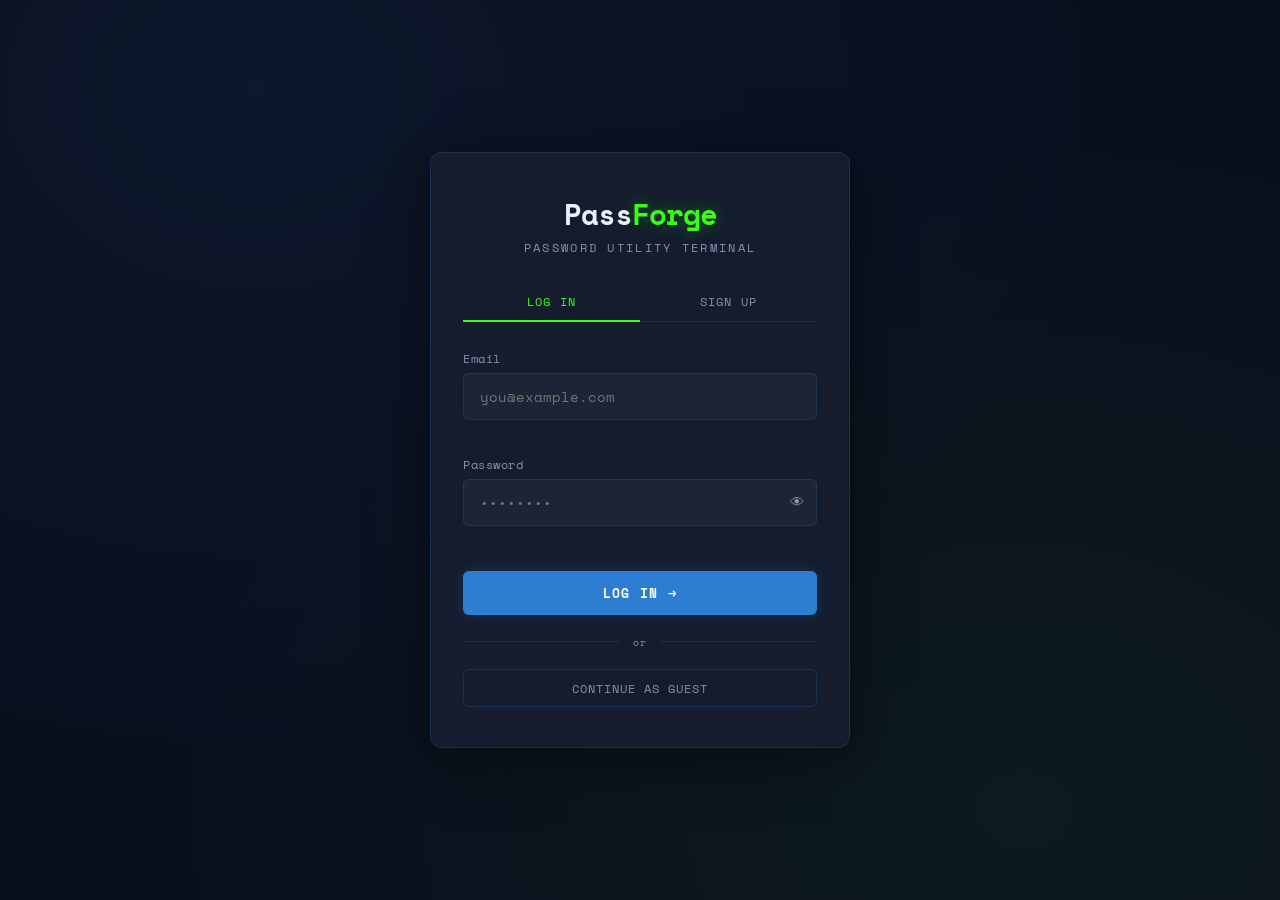
<file: index.html>
<!DOCTYPE html>
<html lang="en">
<head>
  <meta charset="UTF-8" />
  <meta name="viewport" content="width=device-width, initial-scale=1.0"/>
  <title>PassForge — Password Utility Terminal</title>
  <link href="https://fonts.googleapis.com/css2?family=Space+Mono:wght@400;700&family=Inter:wght@300;400;500;600&display=swap" rel="stylesheet"/>
  <link rel="stylesheet" href="style.css"/>
</head>
<body>

<!-- ── Site Nav ── -->
<nav class="site-nav">
  <a class="nav-logo" href="intro.html">Pass<span>Forge</span></a>
  <div class="nav-links">
    <a class="nav-link" href="intro.html">Home</a>
    <a class="nav-link active" href="index.html">App</a>
    <a class="nav-link" href="https://github.com/akira072" target="_blank">GitHub</a>
    <a class="nav-btn nav-btn-vault" href="https://passvault.example.com" target="_blank">🔐 PassVault</a>
    <button class="nav-btn nav-btn-logout" onclick="logout()">Log Out</button>
  </div>
</nav>

<!-- ── App Header ── -->
<header>
  <div class="logo">Pass<span>Forge</span></div>
  <p class="tagline">Password Utility Terminal</p>
</header>

<!-- ── Tab Navigation ── -->
<nav class="tab-nav">
  <button class="tab-btn active" onclick="switchTab('generator', this)">⚙ Generator</button>
  <button class="tab-btn"        onclick="switchTab('strength',  this)">◈ Strength Check</button>
  <button class="tab-btn"        onclick="switchTab('encrypt',   this)">⬡ Encrypt / Decrypt</button>
</nav>

<!-- ── TAB 1: PASSWORD GENERATOR ── -->
<section class="card active" id="tab-generator">
  <div class="card-title">Password Generator</div>
  <label>Generated Password</label>
  <div class="input-group">
    <input type="text" id="genOutput" readonly placeholder="Click Generate…" style="padding-right:2.5rem"/>
    <button class="copy-btn" onclick="copyField('genOutput')" title="Copy to clipboard">⧉</button>
  </div>
  <label>Length — <span id="lenLabel">16</span> characters</label>
  <div class="slider-row">
    <input type="range" id="lenSlider" min="6" max="100" value="16" oninput="syncSlider(this)"/>
    <span class="slider-val" id="lenSlider_val">16</span>
  </div>
  <div class="checks-grid">
    <label class="check-item"><input type="checkbox" id="useUpper"  checked/> Uppercase (A–Z)</label>
    <label class="check-item"><input type="checkbox" id="useLower"  checked/> Lowercase (a–z)</label>
    <label class="check-item"><input type="checkbox" id="useDigits" checked/> Digits (0–9)</label>
    <label class="check-item"><input type="checkbox" id="useSymbols"checked/> Symbols (!@#…)</label>
    <label class="check-item"><input type="checkbox" id="noAmbig"/>           Exclude Ambiguous</label>
    <label class="check-item"><input type="checkbox" id="noRepeat"/>          No Repeating Chars</label>
  </div>
  <div class="row-2">
    <button class="btn btn-primary" onclick="generatePassword()">Generate</button>
    <button class="btn btn-outline" onclick="generatePassphrase()">Passphrase</button>
  </div>
  <div class="entropy-box" id="entropyBox" style="display:none">
    <div class="metric"><span class="metric-val" id="eEntropy">–</span><span class="metric-key">Entropy (bits)</span></div>
    <div class="metric"><span class="metric-val" id="ePoolSize">–</span><span class="metric-key">Character Pool</span></div>
    <div class="metric"><span class="metric-val" id="eCrackTime">–</span><span class="metric-key">Est. Crack Time*</span></div>
    <div class="metric"><span class="metric-val" id="eStrength">–</span><span class="metric-key">Rating</span></div>
  </div>
  <p class="info-note" id="crackNote" style="display:none">* At 10 billion guesses/sec (fast offline attack)</p>
</section>

<!-- ── TAB 2: STRENGTH CHECKER ── -->
<section class="card" id="tab-strength">
  <div class="card-title">Strength Analyser</div>
  <label>Enter a Password to Analyse</label>
  <div class="input-group" style="margin-bottom:.5rem">
    <input type="password" id="strengthInput"
           placeholder="Type or paste a password…"
           oninput="analyseStrength(this.value)"
           style="padding-right:2.5rem"/>
    <button class="copy-btn" onclick="toggleVisibility('strengthInput', this)" title="Show/Hide">👁</button>
  </div>
  <div class="strength-wrap" style="margin-top:1rem">
    <div class="strength-bars" id="strengthBars">
      <div class="bar" id="b0"></div><div class="bar" id="b1"></div>
      <div class="bar" id="b2"></div><div class="bar" id="b3"></div><div class="bar" id="b4"></div>
    </div>
    <span class="strength-label" id="strengthLabel">Waiting for input…</span>
  </div>
  <ul class="criteria-list" id="criteriaList">
    <li id="c-length">At least 12 characters</li>
    <li id="c-upper">Has uppercase letter</li>
    <li id="c-lower">Has lowercase letter</li>
    <li id="c-digit">Has a digit</li>
    <li id="c-symbol">Has a symbol</li>
    <li id="c-norepeat">No repeated chars</li>
    <li id="c-nosequence">No common sequences</li>
    <li id="c-nocommon">Not a common password</li>
  </ul>
  <div class="entropy-box" id="strengthEntropy" style="display:none; margin-top:1.2rem">
    <div class="metric"><span class="metric-val" id="sEntropy">–</span><span class="metric-key">Entropy (bits)</span></div>
    <div class="metric"><span class="metric-val" id="sLength">–</span><span class="metric-key">Length</span></div>
    <div class="metric"><span class="metric-val" id="sCrackTime">–</span><span class="metric-key">Est. Crack Time</span></div>
    <div class="metric"><span class="metric-val" id="sPool">–</span><span class="metric-key">Char Pool Size</span></div>
  </div>
</section>

<!-- ── TAB 3: ENCRYPT / DECRYPT ── -->
<section class="card" id="tab-encrypt">
  <div class="card-title">AES-256 Encrypt / Decrypt</div>
  <div class="enc-mode-row">
    <button class="mode-btn active" id="modeEncBtn" onclick="setEncMode('encrypt')">🔒 Encrypt</button>
    <button class="mode-btn"        id="modeDecBtn" onclick="setEncMode('decrypt')">🔓 Decrypt</button>
  </div>
  <label id="inputLabel">Plaintext</label>
  <textarea id="encInput" rows="4" placeholder="Enter text to encrypt…"></textarea>
  <div class="input-group" style="margin-top:1rem">
    <input type="password" id="encKey" placeholder="Secret passphrase…" style="padding-right:2.5rem"/>
    <button class="copy-btn" onclick="toggleVisibility('encKey', this)" title="Show/Hide">👁</button>
  </div>
  <div class="row-2" style="margin-top:.75rem">
    <button class="btn btn-primary" onclick="runEncryption()">Run</button>
    <button class="btn btn-outline" onclick="clearEncryption()">Clear</button>
  </div>
  <div class="output-box" id="encOutput" style="display:none">
    <button class="copy-float" onclick="copyDivText('encOutputText')">COPY</button>
    <span id="encOutputText"></span>
  </div>
  <p class="info-note" style="margin-top:1rem">
    Uses <strong>AES-GCM 256-bit</strong> via the Web Crypto API.
    Key derived with <strong>PBKDF2</strong> (310,000 iterations, SHA-256).
    Output is Base64 with random salt + IV prepended.
  </p>
</section>

<!-- ── Social Footer ── -->
<div class="social-footer">
  <div class="social-links">
    <a class="social-link github" href="https://github.com/akira072" target="_blank">
      <svg viewBox="0 0 24 24"><path d="M12 .297c-6.63 0-12 5.373-12 12 0 5.303 3.438 9.8 8.205 11.385.6.113.82-.258.82-.577 0-.285-.01-1.04-.015-2.04-3.338.724-4.042-1.61-4.042-1.61C4.422 18.07 3.633 17.7 3.633 17.7c-1.087-.744.084-.729.084-.729 1.205.084 1.838 1.236 1.838 1.236 1.07 1.835 2.809 1.305 3.495.998.108-.776.417-1.305.76-1.605-2.665-.3-5.466-1.332-5.466-5.93 0-1.31.465-2.38 1.235-3.22-.135-.303-.54-1.523.105-3.176 0 0 1.005-.322 3.3 1.23.96-.267 1.98-.399 3-.405 1.02.006 2.04.138 3 .405 2.28-1.552 3.285-1.23 3.285-1.23.645 1.653.24 2.873.12 3.176.765.84 1.23 1.91 1.23 3.22 0 4.61-2.805 5.625-5.475 5.92.42.36.81 1.096.81 2.22 0 1.606-.015 2.896-.015 3.286 0 .315.21.69.825.57C20.565 22.092 24 17.592 24 12.297c0-6.627-5.373-12-12-12"/></svg>
      GitHub
    </a>
    <a class="social-link linkedin" href="https://www.linkedin.com/in/piyush-shahi-82807b381?utm_source=share_via&utm_content=profile&utm_medium=member_android" target="_blank">
      <svg viewBox="0 0 24 24"><path d="M20.447 20.452h-3.554v-5.569c0-1.328-.027-3.037-1.852-3.037-1.853 0-2.136 1.445-2.136 2.939v5.667H9.351V9h3.414v1.561h.046c.477-.9 1.637-1.85 3.37-1.85 3.601 0 4.267 2.37 4.267 5.455v6.286zM5.337 7.433c-1.144 0-2.063-.926-2.063-2.065 0-1.138.92-2.063 2.063-2.063 1.14 0 2.064.925 2.064 2.063 0 1.139-.925 2.065-2.064 2.065zm1.782 13.019H3.555V9h3.564v11.452zM22.225 0H1.771C.792 0 0 .774 0 1.729v20.542C0 23.227.792 24 1.771 24h20.451C23.2 24 24 23.227 24 22.271V1.729C24 .774 23.2 0 22.222 0h.003z"/></svg>
      LinkedIn
    </a>
    <a class="social-link gmail" href="mailto:piyushshahi00100@gmail.com">
      <svg viewBox="0 0 24 24"><path d="M24 5.457v13.909c0 .904-.732 1.636-1.636 1.636h-3.819V11.73L12 16.64l-6.545-4.91v9.273H1.636A1.636 1.636 0 0 1 0 19.366V5.457c0-2.023 2.309-3.178 3.927-1.964L5.455 4.64 12 9.548l6.545-4.91 1.528-1.145C21.69 2.28 24 3.434 24 5.457z"/></svg>
      Gmail
    </a>
  </div>
  <span class="footer-copy">© 2025 Piyush Shahi · PassForge</span>
</div>

<div id="toast">Copied ✓</div>

<script src="auth.js"></script>
<script src="utils.js"></script>
<script src="generator.js"></script>
<script src="strength.js"></script>
<script src="encrypt.js"></script>
<script>
  // Session guard
  window.addEventListener('DOMContentLoaded', () => {
    if (!localStorage.getItem('pf_session')) window.location.href = 'login.html';
  });
</script>
</body>
</html>
</file>
<file: style.css>
/* ═══════════════════════════════════════════════
   PassForge — style.css
   Global styles, design tokens, layout, components
═══════════════════════════════════════════════ */

/* ── Reset ── */
*, *::before, *::after {
  box-sizing: border-box;
  margin: 0;
  padding: 0;
}

/* ── Design Tokens ── */
:root {
  --navy:       #0A0F1E;
  --navy-mid:   #111827;
  --navy-card:  #141c2e;
  --blue:       #2D7DD2;
  --blue-glow:  rgba(45, 125, 210, 0.25);
  --green:      #39FF14;
  --green-dim:  rgba(57, 255, 20, 0.15);
  --green-glow: rgba(57, 255, 20, 0.35);
  --slate:      #8892B0;
  --white:      #E6F1FF;
  --red:        #FF4F6A;
  --orange:     #FF9A3C;
  --yellow:     #FFD166;
  --border:     rgba(45, 125, 210, 0.2);
}

/* ── Base ── */
html {
  scroll-behavior: smooth;
}

body {
  background: var(--navy);
  color: var(--white);
  font-family: 'Inter', sans-serif;
  min-height: 100vh;
  padding: 2rem 1rem 4rem;
  background-image:
    radial-gradient(ellipse at 20% 10%, rgba(45, 125, 210, .08) 0%, transparent 60%),
    radial-gradient(ellipse at 80% 90%, rgba(57, 255, 20, .05) 0%, transparent 60%);
}

/* ── Header ── */
header {
  text-align: center;
  margin-bottom: 2.5rem;
}

.logo {
  font-family: 'Space Mono', monospace;
  font-size: clamp(2rem, 5vw, 3rem);
  font-weight: 700;
  color: var(--white);
  letter-spacing: -1px;
}

.logo span {
  color: var(--green);
  text-shadow: 0 0 16px var(--green-glow);
}

.tagline {
  font-size: .85rem;
  color: var(--slate);
  letter-spacing: .2em;
  text-transform: uppercase;
  margin-top: .4rem;
  font-family: 'Space Mono', monospace;
}

/* ── Tab Navigation ── */
.tab-nav {
  display: flex;
  justify-content: center;
  gap: .5rem;
  margin-bottom: 2rem;
  flex-wrap: wrap;
}

.tab-btn {
  font-family: 'Space Mono', monospace;
  font-size: .78rem;
  letter-spacing: .1em;
  text-transform: uppercase;
  padding: .55rem 1.2rem;
  border: 1px solid var(--border);
  border-radius: 4px;
  background: transparent;
  color: var(--slate);
  cursor: pointer;
  transition: all .2s ease;
}

.tab-btn:hover {
  border-color: var(--blue);
  color: var(--white);
}

.tab-btn.active {
  background: var(--blue);
  border-color: var(--blue);
  color: #fff;
  box-shadow: 0 0 14px var(--blue-glow);
}

/* ── Card ── */
.card {
  background: var(--navy-card);
  border: 1px solid var(--border);
  border-radius: 10px;
  padding: 2rem;
  max-width: 680px;
  margin: 0 auto 1.5rem;
  box-shadow: 0 4px 40px rgba(0, 0, 0, .4);
  display: none;
}

.card.active {
  display: block;
}

.card-title {
  font-family: 'Space Mono', monospace;
  font-size: .72rem;
  letter-spacing: .18em;
  text-transform: uppercase;
  color: var(--green);
  margin-bottom: 1.5rem;
  display: flex;
  align-items: center;
  gap: .5rem;
}

.card-title::before {
  content: '';
  display: inline-block;
  width: 8px;
  height: 8px;
  border-radius: 50%;
  background: var(--green);
  box-shadow: 0 0 8px var(--green-glow);
  animation: pulse 2s infinite;
}

@keyframes pulse {
  0%, 100% { opacity: 1; }
  50%       { opacity: .4; }
}

/* ── Form Labels ── */
label {
  display: block;
  font-size: .78rem;
  color: var(--slate);
  margin-bottom: .4rem;
  font-family: 'Space Mono', monospace;
  letter-spacing: .05em;
}

/* ── Text Inputs & Textarea ── */
input[type="text"],
input[type="password"],
textarea {
  width: 100%;
  background: rgba(255, 255, 255, .04);
  border: 1px solid var(--border);
  border-radius: 6px;
  padding: .75rem 1rem;
  color: var(--white);
  font-family: 'Space Mono', monospace;
  font-size: .9rem;
  outline: none;
  transition: border-color .2s, box-shadow .2s;
  resize: vertical;
}

input:focus,
textarea:focus {
  border-color: var(--blue);
  box-shadow: 0 0 0 3px var(--blue-glow);
}

/* ── Input Group (with icon button) ── */
.input-group {
  position: relative;
  margin-bottom: 1.25rem;
}

.copy-btn {
  position: absolute;
  right: 10px;
  top: 50%;
  transform: translateY(-50%);
  background: none;
  border: none;
  color: var(--slate);
  cursor: pointer;
  font-size: 1rem;
  padding: 4px 6px;
  transition: color .2s;
}

.copy-btn:hover {
  color: var(--green);
}

/* ── Range Slider ── */
.slider-row {
  display: flex;
  align-items: center;
  gap: 1rem;
  margin-bottom: 1.25rem;
}

.slider-row input[type="range"] {
  flex: 1;
  -webkit-appearance: none;
  height: 4px;
  background: var(--border);
  border-radius: 2px;
  outline: none;
}

.slider-row input[type="range"]::-webkit-slider-thumb {
  -webkit-appearance: none;
  width: 16px;
  height: 16px;
  border-radius: 50%;
  background: var(--blue);
  cursor: pointer;
  box-shadow: 0 0 8px var(--blue-glow);
}

.slider-val {
  font-family: 'Space Mono', monospace;
  font-size: .9rem;
  color: var(--white);
  min-width: 2.2rem;
  text-align: right;
}

/* ── Checkbox Grid ── */
.checks-grid {
  display: grid;
  grid-template-columns: 1fr 1fr;
  gap: .6rem;
  margin-bottom: 1.5rem;
}

.check-item {
  display: flex;
  align-items: center;
  gap: .5rem;
  font-size: .82rem;
  color: var(--slate);
  cursor: pointer;
}

.check-item input[type="checkbox"] {
  width: 15px;
  height: 15px;
  accent-color: var(--blue);
  cursor: pointer;
}

/* ── Buttons ── */
.btn {
  display: inline-block;
  font-family: 'Space Mono', monospace;
  font-size: .82rem;
  letter-spacing: .1em;
  text-transform: uppercase;
  padding: .7rem 1.6rem;
  border-radius: 6px;
  border: none;
  cursor: pointer;
  transition: all .2s ease;
  font-weight: 700;
}

.btn-primary {
  background: var(--blue);
  color: #fff;
  box-shadow: 0 0 14px var(--blue-glow);
  width: 100%;
}

.btn-primary:hover {
  background: #3a8de0;
  box-shadow: 0 0 22px rgba(45, 125, 210, .5);
  transform: translateY(-1px);
}

.btn-primary:active {
  transform: translateY(0);
}

.btn-outline {
  background: transparent;
  border: 1px solid var(--blue);
  color: var(--blue);
}

.btn-outline:hover {
  background: var(--blue);
  color: #fff;
}

/* ── Row of 2 equal buttons ── */
.row-2 {
  display: flex;
  gap: .75rem;
}

.row-2 .btn {
  flex: 1;
}

/* ── Strength Meter ── */
.strength-wrap {
  margin-bottom: 1.5rem;
}

.strength-bars {
  display: flex;
  gap: 4px;
  margin-bottom: .5rem;
}

.bar {
  flex: 1;
  height: 6px;
  border-radius: 3px;
  background: rgba(255, 255, 255, .06);
  transition: background .4s ease, box-shadow .4s ease;
}

.strength-label {
  font-family: 'Space Mono', monospace;
  font-size: .75rem;
  letter-spacing: .1em;
  text-transform: uppercase;
  color: var(--slate);
  transition: color .4s;
}

/* ── Criteria Checklist ── */
.criteria-list {
  list-style: none;
  margin-top: 1rem;
  display: grid;
  grid-template-columns: 1fr 1fr;
  gap: .4rem;
}

.criteria-list li {
  font-size: .78rem;
  color: var(--slate);
  font-family: 'Space Mono', monospace;
  display: flex;
  align-items: center;
  gap: .4rem;
  transition: color .3s;
}

.criteria-list li.pass {
  color: var(--green);
}

.criteria-list li::before {
  content: '✗';
  color: var(--red);
  font-size: .7rem;
}

.criteria-list li.pass::before {
  content: '✓';
  color: var(--green);
}

/* ── Entropy / Stats Box ── */
.entropy-box {
  background: rgba(57, 255, 20, .05);
  border: 1px solid rgba(57, 255, 20, .15);
  border-radius: 6px;
  padding: .9rem 1.2rem;
  margin-top: 1rem;
  font-family: 'Space Mono', monospace;
  font-size: .8rem;
  color: var(--slate);
  display: grid;
  grid-template-columns: 1fr 1fr;
  gap: .5rem;
}

.entropy-box .metric {
  display: flex;
  flex-direction: column;
}

.entropy-box .metric-val {
  font-size: 1.1rem;
  font-weight: 700;
  color: var(--green);
}

.entropy-box .metric-key {
  font-size: .68rem;
  color: var(--slate);
  margin-top: 2px;
}

/* ── Encrypt Mode Toggle ── */
.enc-mode-row {
  display: flex;
  gap: .5rem;
  margin-bottom: 1.25rem;
}

.mode-btn {
  font-family: 'Space Mono', monospace;
  font-size: .72rem;
  padding: .45rem 1rem;
  border-radius: 4px;
  border: 1px solid var(--border);
  background: transparent;
  color: var(--slate);
  cursor: pointer;
  letter-spacing: .06em;
  transition: all .2s;
}

.mode-btn.active {
  background: rgba(45, 125, 210, .2);
  border-color: var(--blue);
  color: var(--white);
}

/* ── Output Box ── */
.output-box {
  background: rgba(255, 255, 255, .03);
  border: 1px solid var(--border);
  border-radius: 6px;
  padding: 1rem;
  font-family: 'Space Mono', monospace;
  font-size: .82rem;
  color: var(--green);
  min-height: 80px;
  word-break: break-all;
  margin-top: 1rem;
  position: relative;
  line-height: 1.6;
}

.output-box .copy-float {
  position: absolute;
  top: 8px;
  right: 8px;
  background: rgba(45, 125, 210, .2);
  border: 1px solid var(--blue);
  border-radius: 4px;
  color: var(--blue);
  font-size: .68rem;
  padding: 2px 8px;
  cursor: pointer;
  font-family: 'Space Mono', monospace;
  letter-spacing: .06em;
  transition: all .2s;
}

.output-box .copy-float:hover {
  background: var(--blue);
  color: #fff;
}

/* ── Toast Notification ── */
#toast {
  position: fixed;
  bottom: 2rem;
  right: 2rem;
  background: var(--navy-card);
  border: 1px solid var(--green);
  color: var(--green);
  font-family: 'Space Mono', monospace;
  font-size: .78rem;
  padding: .6rem 1.2rem;
  border-radius: 6px;
  box-shadow: 0 0 16px var(--green-glow);
  opacity: 0;
  transform: translateY(10px);
  transition: all .25s ease;
  pointer-events: none;
  z-index: 999;
}

#toast.show {
  opacity: 1;
  transform: translateY(0);
}

/* ── Misc ── */
.info-note {
  font-size: .73rem;
  color: var(--slate);
  margin-top: .6rem;
  line-height: 1.5;
}

/* ── Responsive ── */
@media (max-width: 480px) {
  .checks-grid,
  .criteria-list {
    grid-template-columns: 1fr;
  }

  .card {
    padding: 1.25rem;
  }
}


/* ═══════════════════════════════════════════════
   ADDITIONS — auth.css, intro.css, nav additions
═══════════════════════════════════════════════ */

/* ── Site-wide Top Nav Bar ── */
.site-nav {
  display: flex;
  align-items: center;
  justify-content: space-between;
  max-width: 900px;
  margin: 0 auto 2.5rem;
  padding: .75rem 1.25rem;
  background: var(--navy-card);
  border: 1px solid var(--border);
  border-radius: 8px;
  flex-wrap: wrap;
  gap: .75rem;
}

.site-nav .nav-logo {
  font-family: 'Space Mono', monospace;
  font-size: 1.1rem;
  font-weight: 700;
  color: var(--white);
  text-decoration: none;
  letter-spacing: -0.5px;
}

.site-nav .nav-logo span { color: var(--green); text-shadow: 0 0 10px var(--green-glow); }

.nav-links {
  display: flex;
  align-items: center;
  gap: .5rem;
  flex-wrap: wrap;
}

.nav-link {
  font-family: 'Space Mono', monospace;
  font-size: .72rem;
  letter-spacing: .08em;
  text-transform: uppercase;
  color: var(--slate);
  text-decoration: none;
  padding: .4rem .85rem;
  border-radius: 4px;
  border: 1px solid transparent;
  transition: all .2s;
}

.nav-link:hover { color: var(--white); border-color: var(--border); }
.nav-link.active { color: var(--blue); border-color: var(--blue); }

.nav-btn {
  font-family: 'Space Mono', monospace;
  font-size: .72rem;
  letter-spacing: .08em;
  text-transform: uppercase;
  padding: .4rem .9rem;
  border-radius: 4px;
  border: none;
  cursor: pointer;
  font-weight: 700;
  transition: all .2s;
  text-decoration: none;
  display: inline-block;
}

.nav-btn-vault {
  background: linear-gradient(135deg, #7c3aed, #4f46e5);
  color: #fff;
  box-shadow: 0 0 12px rgba(124,58,237,.3);
}

.nav-btn-vault:hover {
  transform: translateY(-1px);
  box-shadow: 0 0 20px rgba(124,58,237,.5);
}

.nav-btn-logout {
  background: transparent;
  color: var(--slate);
  border: 1px solid var(--border);
}

.nav-btn-logout:hover { color: var(--red); border-color: var(--red); }

/* ── Social Footer ── */
.social-footer {
  max-width: 680px;
  margin: 2rem auto 0;
  padding-top: 1.5rem;
  border-top: 1px solid var(--border);
  display: flex;
  align-items: center;
  justify-content: space-between;
  flex-wrap: wrap;
  gap: 1rem;
}

.social-links {
  display: flex;
  gap: .75rem;
  align-items: center;
}

.social-link {
  display: flex;
  align-items: center;
  gap: .35rem;
  font-family: 'Space Mono', monospace;
  font-size: .72rem;
  color: var(--slate);
  text-decoration: none;
  padding: .35rem .7rem;
  border: 1px solid var(--border);
  border-radius: 4px;
  transition: all .2s;
  letter-spacing: .04em;
}

.social-link:hover { color: var(--white); border-color: var(--blue); background: rgba(45,125,210,.08); }
.social-link.github:hover  { border-color: #e0e0e0; color: #e0e0e0; }
.social-link.linkedin:hover{ border-color: #0A66C2; color: #0A66C2; }
.social-link.gmail:hover   { border-color: #EA4335; color: #EA4335; }

.social-link svg { width: 14px; height: 14px; fill: currentColor; flex-shrink: 0; }

.footer-copy {
  font-family: 'Space Mono', monospace;
  font-size: .65rem;
  color: var(--slate);
  opacity: .6;
}

/* ── Auth Page (login.html) ── */
.auth-page {
  display: flex;
  align-items: center;
  justify-content: center;
  min-height: 100vh;
  padding: 2rem 1rem;
}

.auth-card {
  background: var(--navy-card);
  border: 1px solid var(--border);
  border-radius: 12px;
  padding: 2.5rem 2rem;
  width: 100%;
  max-width: 420px;
  box-shadow: 0 8px 60px rgba(0,0,0,.5);
}

.auth-logo {
  text-align: center;
  margin-bottom: 1.75rem;
}

.auth-logo .logo { font-size: 1.8rem; }
.auth-logo .tagline { font-size: .72rem; margin-top: .25rem; }

.auth-tabs {
  display: flex;
  gap: 0;
  margin-bottom: 1.75rem;
  border-bottom: 1px solid var(--border);
}

.auth-tab {
  flex: 1;
  font-family: 'Space Mono', monospace;
  font-size: .75rem;
  letter-spacing: .1em;
  text-transform: uppercase;
  padding: .6rem;
  background: none;
  border: none;
  color: var(--slate);
  cursor: pointer;
  border-bottom: 2px solid transparent;
  margin-bottom: -1px;
  transition: all .2s;
}

.auth-tab.active { color: var(--green); border-bottom-color: var(--green); }

.auth-form { display: block; }
.auth-form.hidden { display: none; }

.auth-field { margin-bottom: 1.1rem; }

.auth-label {
  display: block;
  font-family: 'Space Mono', monospace;
  font-size: .72rem;
  color: var(--slate);
  margin-bottom: .35rem;
  letter-spacing: .05em;
}

.auth-input-wrap { position: relative; }

.auth-input {
  width: 100%;
  background: rgba(255,255,255,.04);
  border: 1px solid var(--border);
  border-radius: 6px;
  padding: .7rem 2.4rem .7rem .9rem;
  color: var(--white);
  font-family: 'Space Mono', monospace;
  font-size: .85rem;
  outline: none;
  transition: border-color .2s, box-shadow .2s;
}

.auth-input:focus { border-color: var(--blue); box-shadow: 0 0 0 3px var(--blue-glow); }
.auth-input.input-error { border-color: var(--red); }

.auth-eye {
  position: absolute;
  right: 9px; top: 50%;
  transform: translateY(-50%);
  background: none; border: none;
  color: var(--slate); cursor: pointer;
  font-size: .9rem; padding: 2px 4px;
  transition: color .2s;
}

.auth-eye:hover { color: var(--green); }

.field-error {
  font-family: 'Space Mono', monospace;
  font-size: .65rem;
  color: var(--red);
  margin-top: .3rem;
  min-height: .9rem;
  display: block;
}

.btn-auth {
  width: 100%;
  font-family: 'Space Mono', monospace;
  font-size: .82rem;
  letter-spacing: .1em;
  text-transform: uppercase;
  font-weight: 700;
  padding: .75rem;
  border-radius: 6px;
  border: none;
  cursor: pointer;
  background: var(--blue);
  color: #fff;
  box-shadow: 0 0 14px var(--blue-glow);
  transition: all .2s;
  margin-top: .5rem;
}

.btn-auth:hover { background: #3a8de0; transform: translateY(-1px); }

.auth-divider {
  display: flex;
  align-items: center;
  gap: .75rem;
  margin: 1.2rem 0;
  color: var(--slate);
  font-family: 'Space Mono', monospace;
  font-size: .65rem;
  letter-spacing: .1em;
}

.auth-divider::before,
.auth-divider::after {
  content: '';
  flex: 1;
  height: 1px;
  background: var(--border);
}

.btn-guest {
  width: 100%;
  font-family: 'Space Mono', monospace;
  font-size: .75rem;
  letter-spacing: .08em;
  text-transform: uppercase;
  padding: .6rem;
  border-radius: 6px;
  background: transparent;
  border: 1px solid var(--border);
  color: var(--slate);
  cursor: pointer;
  transition: all .2s;
}

.btn-guest:hover { border-color: var(--blue); color: var(--white); }

#authToast {
  position: fixed;
  bottom: 2rem; right: 2rem;
  background: var(--navy-card);
  border: 1px solid var(--green);
  color: var(--green);
  font-family: 'Space Mono', monospace;
  font-size: .78rem;
  padding: .6rem 1.2rem;
  border-radius: 6px;
  opacity: 0;
  transform: translateY(10px);
  transition: all .25s ease;
  pointer-events: none;
  z-index: 999;
}

#authToast.show { opacity: 1; transform: translateY(0); }

/* ── Intro Page ── */
.intro-page { max-width: 860px; margin: 0 auto; padding-bottom: 3rem; }

.hero {
  text-align: center;
  padding: 3rem 1rem 2.5rem;
  position: relative;
}

.hero-badge {
  display: inline-block;
  font-family: 'Space Mono', monospace;
  font-size: .65rem;
  letter-spacing: .18em;
  text-transform: uppercase;
  color: var(--green);
  border: 1px solid rgba(57,255,20,.3);
  padding: .3rem .8rem;
  border-radius: 99px;
  margin-bottom: 1.25rem;
  background: rgba(57,255,20,.05);
}

.hero-title {
  font-family: 'Space Mono', monospace;
  font-size: clamp(2rem, 6vw, 3.5rem);
  font-weight: 700;
  color: var(--white);
  line-height: 1.15;
  margin-bottom: .75rem;
}

.hero-title span { color: var(--green); text-shadow: 0 0 20px var(--green-glow); }

.hero-sub {
  font-size: 1rem;
  color: var(--slate);
  max-width: 520px;
  margin: 0 auto 2rem;
  line-height: 1.7;
}

.hero-actions {
  display: flex;
  gap: .75rem;
  justify-content: center;
  flex-wrap: wrap;
}

.btn-hero-primary {
  font-family: 'Space Mono', monospace;
  font-size: .82rem;
  letter-spacing: .1em;
  text-transform: uppercase;
  font-weight: 700;
  padding: .8rem 2rem;
  border-radius: 6px;
  border: none;
  cursor: pointer;
  background: var(--blue);
  color: #fff;
  box-shadow: 0 0 18px var(--blue-glow);
  text-decoration: none;
  display: inline-block;
  transition: all .2s;
}

.btn-hero-primary:hover { background: #3a8de0; transform: translateY(-2px); }

.btn-hero-vault {
  font-family: 'Space Mono', monospace;
  font-size: .82rem;
  letter-spacing: .1em;
  text-transform: uppercase;
  font-weight: 700;
  padding: .8rem 2rem;
  border-radius: 6px;
  border: none;
  cursor: pointer;
  background: linear-gradient(135deg, #7c3aed, #4f46e5);
  color: #fff;
  box-shadow: 0 0 18px rgba(124,58,237,.3);
  text-decoration: none;
  display: inline-block;
  transition: all .2s;
}

.btn-hero-vault:hover { transform: translateY(-2px); box-shadow: 0 0 28px rgba(124,58,237,.5); }

/* Animated grid lines background on hero */
.hero-grid {
  position: absolute;
  inset: 0;
  background-image: linear-gradient(rgba(45,125,210,.04) 1px, transparent 1px),
                    linear-gradient(90deg, rgba(45,125,210,.04) 1px, transparent 1px);
  background-size: 40px 40px;
  border-radius: 10px;
  pointer-events: none;
  z-index: 0;
}

.hero > *:not(.hero-grid) { position: relative; z-index: 1; }

/* Feature cards */
.features-grid {
  display: grid;
  grid-template-columns: repeat(auto-fit, minmax(230px, 1fr));
  gap: 1rem;
  margin: 2rem 0;
}

.feature-card {
  background: var(--navy-card);
  border: 1px solid var(--border);
  border-radius: 10px;
  padding: 1.5rem;
  transition: border-color .2s, transform .2s;
}

.feature-card:hover { border-color: var(--blue); transform: translateY(-2px); }

.feature-icon {
  font-size: 1.5rem;
  margin-bottom: .75rem;
  display: block;
}

.feature-title {
  font-family: 'Space Mono', monospace;
  font-size: .8rem;
  font-weight: 700;
  color: var(--white);
  margin-bottom: .4rem;
  letter-spacing: .04em;
}

.feature-desc {
  font-size: .8rem;
  color: var(--slate);
  line-height: 1.6;
}

/* Stats row */
.stats-row {
  display: grid;
  grid-template-columns: repeat(3, 1fr);
  gap: 1rem;
  margin: 1.5rem 0;
}

.stat-box {
  background: var(--navy-card);
  border: 1px solid var(--border);
  border-radius: 8px;
  padding: 1.25rem;
  text-align: center;
}

.stat-val {
  font-family: 'Space Mono', monospace;
  font-size: 1.6rem;
  font-weight: 700;
  color: var(--green);
  display: block;
}

.stat-key {
  font-family: 'Space Mono', monospace;
  font-size: .65rem;
  color: var(--slate);
  letter-spacing: .1em;
  text-transform: uppercase;
  margin-top: .3rem;
  display: block;
}

/* User greeting bar */
.greeting-bar {
  background: rgba(57,255,20,.05);
  border: 1px solid rgba(57,255,20,.15);
  border-radius: 8px;
  padding: .9rem 1.25rem;
  font-family: 'Space Mono', monospace;
  font-size: .8rem;
  color: var(--green);
  margin-bottom: 1.5rem;
  display: flex;
  align-items: center;
  gap: .6rem;
}

.greeting-bar span { color: var(--slate); }

/* Section heading */
.section-heading {
  font-family: 'Space Mono', monospace;
  font-size: .72rem;
  letter-spacing: .18em;
  text-transform: uppercase;
  color: var(--slate);
  margin: 2rem 0 1rem;
  display: flex;
  align-items: center;
  gap: .75rem;
}

.section-heading::after {
  content: '';
  flex: 1;
  height: 1px;
  background: var(--border);
}

@media (max-width: 540px) {
  .stats-row { grid-template-columns: 1fr 1fr; }
  .social-footer { flex-direction: column; align-items: flex-start; }
  .site-nav { flex-direction: column; align-items: flex-start; }
}
</file>
